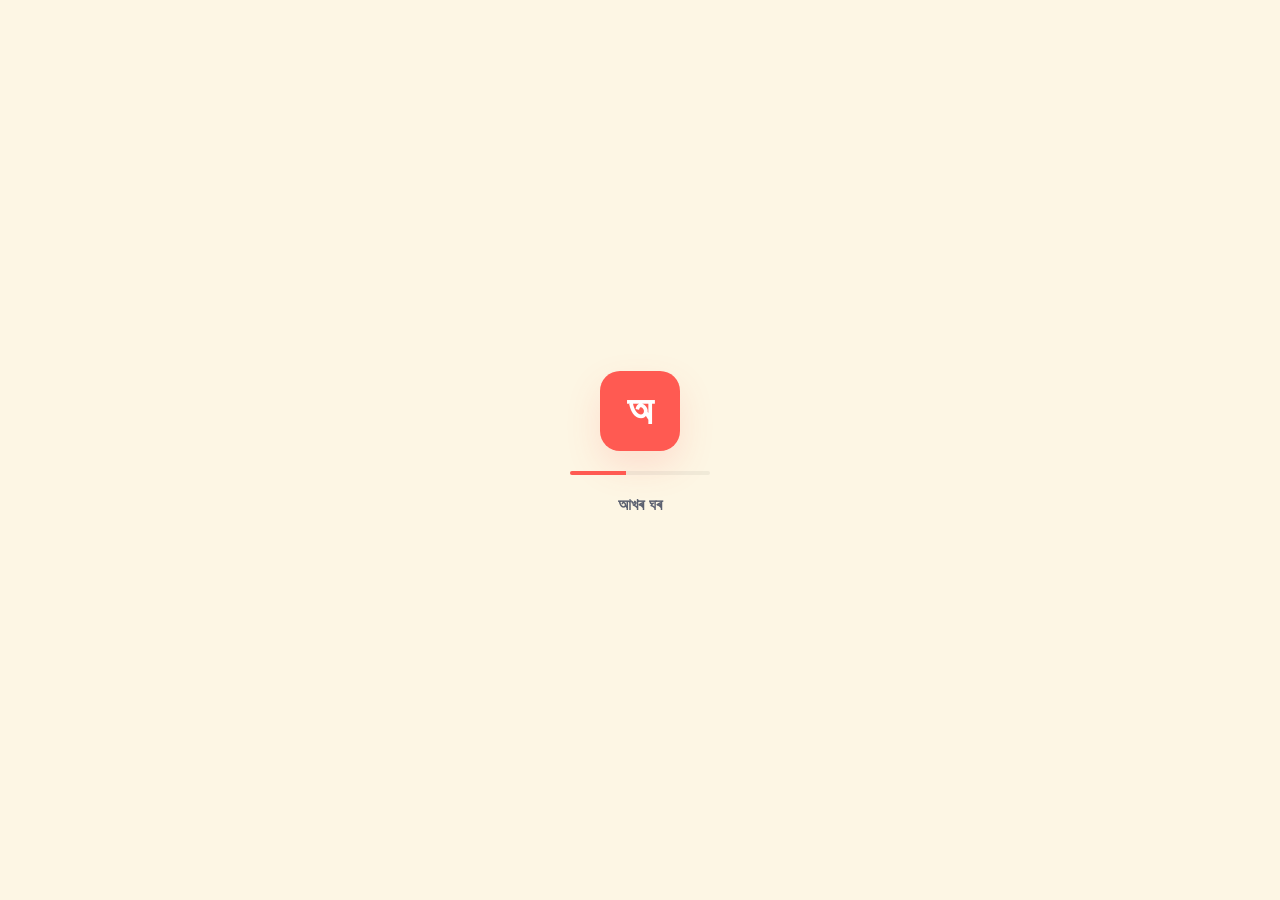
<file: Index.html>
<!DOCTYPE html>
<html lang="as">
<head>
    <meta charset="UTF-8">
    <meta name="viewport" content="width=device-width, initial-scale=1.0, viewport-fit=cover, maximum-scale=1.0, user-scalable=no">
    <title>আখৰ ঘৰ</title>
    <meta name="theme-color" content="#FF5A52" media="(prefers-color-scheme: light)">
    <meta name="theme-color" content="#121418" media="(prefers-color-scheme: dark)">
    
    <link rel="manifest" href="manifest.json">
    
    <!-- CSS Connection -->
    <link rel="stylesheet" href="css/variables.css">
    <link rel="stylesheet" href="css/app.css">
    <link rel="stylesheet" href="css/components.css">
    <link rel="stylesheet" href="css/animations.css">

    <style>body { background-color: #FDF6E4; margin: 0; overflow: hidden; }</style>
</head>
<body class="native-mode">

    <!-- Native Splash Screen -->
    <div id="splash-screen">
        <div class="splash-logo">অ</div>
        <div class="splash-loader"><div class="loader-progress"></div></div>
        <p style="margin-top:20px; font-weight:700; color:#5B6070;">আখৰ ঘৰ</p>
    </div>

    <!-- App Shell -->
    <div id="app-shell">
        <header class="app-bar">
            <button id="menu-trigger" class="icon-btn" data-icon="menu"></button>
            <div class="app-identity">
                <span class="logo-small">অ</span>
                <h1 id="page-title">আখৰ ঘৰ</h1>
            </div>
            <button id="audio-toggle" class="icon-btn" data-icon="speaker"></button>
        </header>

        <!-- Content Area -->
        <main id="router-outlet" class="fade-in"></main>

        <!-- Navigation -->
        <nav class="bottom-nav">
            <button class="nav-item active" data-link="home"><div class="nav-icon" data-icon="home"></div><span>ঘৰ</span></button>
            <button class="nav-item" data-link="vowels"><div class="nav-icon" data-icon="learn"></div><span>শিকা</span></button>
            <button class="nav-item" data-link="games"><div class="nav-icon" data-icon="game"></div><span>খেল</span></button>
            <button class="nav-item" data-link="profile"><div class="nav-icon" data-icon="profile"></div><span>মই</span></button>
        </nav>
    </div>

    <div id="drawer-overlay" class="overlay"></div>
    <aside id="app-drawer"></aside>

    <!-- Main Logic -->
    <script type="module" src="js/app.js"></script>
</body>
</html>
</file>
<file: css/variables.css>
:root {
    /* Brand Palette */
    --primary: #FF5A52;       /* Red Accent */
    --primary-dark: #E8453D;
    --secondary: #146B4B;     /* Deep Green */
    --accent: #F6C445;        /* Gold */
    --bg-cream: #FDF6E4;      /* Background */
    --bg-paper: #FFFFFF;
    
    /* Semantic Colors */
    --success: #5FCB78;
    --error: #FF6F72;
    --text-main: #1F2430;
    --text-muted: #5B6070;
    
    /* Native Shadows */
    --shadow-sm: 0 4px 12px rgba(0,0,0,0.05);
    --shadow-md: 0 10px 24px rgba(31,36,48,0.08);
    --shadow-lg: 0 15px 35px rgba(255,90,82,0.15);
    
    /* Shapes */
    --radius-xl: 32px;
    --radius-lg: 24px;
    --radius-md: 16px;
    
    /* Device Safe Areas */
    --safe-top: env(safe-area-inset-top);
    --safe-bottom: env(safe-area-inset-bottom);
    

@media (prefers-color-scheme: dark) {
    :root {
        /* Deep Dark Backgrounds */
        --bg-cream: #121418;      /* Deep Charcoal instead of Cream */
        --bg-paper: #1E2128;      /* Lighter Charcoal for cards */
        --bg-nav: #1E2128;
        
        /* High Contrast Text */
        --text-main: #FDF6E4;     /* Cream text for readability */
        --text-muted: #8E95A2;    /* Soft grey */
        
        /* Adapt Shadows for Dark Mode */
        --shadow-sm: 0 4px 12px rgba(0,0,0,0.3);
        --shadow-md: 0 10px 24px rgba(0,0,0,0.5);
        
        /* Adjust Primary Colors for better contrast on dark */
        --primary: #FF6F69;       /* Slightly softer red */
        --secondary: #2AB885;     /* Brighter green */
    }
    
    /* Native Dark Mode Tweaks */
    .app-bar {
        border-bottom: 1px solid rgba(255,255,255,0.05);
    }
    
    .bottom-nav {
        border-top: 1px solid rgba(255,255,255,0.05);
        background: #1E2128;
    }
    
    .m-card {
        background: #1E2128;
    }

    input, .canvas-area {
        background: #1A1D23;
        border-color: #2AB885;
    }
}
}
</file>
<file: css/app.css>
* {
    box-sizing: border-box;
    -webkit-tap-highlight-color: transparent;
    -webkit-touch-callout: none;
    user-select: none; /* Prevents text selection like an app */
}

body, html {
    margin: 0;
    padding: 0;
    height: 100%;
    width: 100%;
    overflow: hidden; /* Prevent body scroll */
    background: var(--bg-cream);
    font-family: 'Hind Siliguri', 'Noto Sans Bengali', system-ui, sans-serif;
    color: var(--text-main);
}

#app-shell {
    display: flex;
    flex-direction: column;
    height: 100vh;
}

/* Fixed Header */
.app-bar {
    height: calc(60px + var(--safe-top));
    padding-top: var(--safe-top);
    background: var(--bg-paper);
    display: flex;
    align-items: center;
    justify-content: space-between;
    padding-left: 16px;
    padding-right: 16px;
    box-shadow: var(--shadow-sm);
    z-index: 100;
}

.app-identity {
    display: flex;
    align-items: center;
    gap: 10px;
}

.logo-small {
    background: var(--primary);
    color: white;
    width: 32px;
    height: 32px;
    border-radius: 8px;
    display: flex;
    align-items: center;
    justify-content: center;
    font-weight: 900;
}

.app-bar h1 {
    font-size: 18px;
    margin: 0;
    color: var(--secondary);
}

/* Scrollable Content Area */
#router-outlet {
    flex: 1;
    overflow-y: auto;
    padding: 20px;
    -webkit-overflow-scrolling: touch; /* Smooth iOS-like scroll */
}

#router-outlet::-webkit-scrollbar {
    display: none; /* Hide scrollbar for native look */
}

/* Fixed Bottom Navigation */
.bottom-nav {
    height: calc(70px + var(--safe-bottom));
    padding-bottom: var(--safe-bottom);
    background: var(--bg-nav, #ffffff);
    display: flex;
    justify-content: space-around;
    align-items: center;
    box-shadow: 0 -4px 20px rgba(0,0,0,0.03);
    border-top: 1px solid rgba(0,0,0,0.05);
}

.nav-item {
    border: none;
    background: none;
    display: flex;
    flex-direction: column;
    align-items: center;
    gap: 4px;
    color: var(--text-muted);
    font-size: 11px;
    font-weight: 700;
    flex: 1;
}

.nav-item.active {
    color: var(--primary);
}

.nav-icon svg {
    width: 24px;
    height: 24px;
    transition: transform 0.2s cubic-bezier(0.175, 0.885, 0.32, 1.275);
}

.nav-item.active svg {
    transform: scale(1.15) translateY(-2px);
    stroke: var(--primary);
}    border: none;
    background: var(--primary);
    box-shadow: 0 8px 20px rgba(255, 90, 82, 0.3);
    cursor: pointer;
}
/* Prevent Content Overlap with Bottom Nav */
#router-outlet {
    height: 100vh;
    padding-top: 70px; /* Space for Header */
    padding-bottom: 90px; /* Space for Nav */
    overflow-y: auto;
    -webkit-overflow-scrolling: touch;
}

/* Fix Splash Screen Overlay */
#splash-screen {
    position: fixed;
    inset: 0;
    z-index: 9999; /* Highest priority */
    background: var(--bg-cream);
    display: flex;
    align-items: center;
    justify-content: center;
    transition: opacity 0.5s ease;
}

/* Native Card Feedback */
.vowel-card:active, .m-card:active {
    transform: scale(0.95);
    background: #f8f8f8;
}

/* Hide Scrollbars for Native Look */
#router-outlet::-webkit-scrollbar {
    display: none;
    }
</file>
<file: css/components.css>
/* Splash Screen */
#splash-screen {
    position: fixed;
    inset: 0;
    z-index: 9999;
    background: var(--bg-cream);
    display: flex;
    flex-direction: column;
    align-items: center;
    justify-content: center;
}

.splash-logo {
    width: 80px;
    height: 80px;
    background: var(--primary);
    color: white;
    font-size: 40px;
    font-weight: 900;
    border-radius: 20px;
    display: flex;
    align-items: center;
    justify-content: center;
    box-shadow: var(--shadow-lg);
    margin-bottom: 20px;
}

.splash-loader {
    width: 140px;
    height: 4px;
    background: rgba(0,0,0,0.05);
    border-radius: 10px;
    overflow: hidden;
}

.loader-progress {
    width: 40%;
    height: 100%;
    background: var(--primary);
    animation: loading 1.5s infinite ease-in-out;
}

@keyframes loading {
    0% { transform: translateX(-100%); }
    100% { transform: translateX(250%); }
}

/* Premium Module Cards (Home) */
.m-grid {
    display: grid;
    grid-template-columns: 1fr 1fr;
    gap: 16px;
}

.m-card {
    background: var(--bg-paper);
    padding: 24px 16px;
    border-radius: var(--radius-lg);
    box-shadow: var(--shadow-md);
    border: none;
    text-align: left;
    display: flex;
    flex-direction: column;
    gap: 12px;
}

.m-card:active {
    transform: scale(0.96); /* Native haptic effect */
    background: #FAFAFA;
}

/* SVG Icon Buttons */
.icon-btn {
    background: none;
    border: none;
    padding: 8px;
    border-radius: 12px;
    color: var(--text-main);
}

.icon-btn:active {
    background: rgba(0,0,0,0.05);
}

.icon-btn svg {
    width: 24px;
    height: 24px;
}
</file>
<file: css/animations.css>
/* Page Transitions */
.fade-out {
    opacity: 0;
    transform: translateY(10px);
    transition: opacity 0.2s ease, transform 0.2s ease;
}

.fade-in {
    animation: slideInUp 0.4s cubic-bezier(0.4, 0, 0.2, 1) forwards;
}

@keyframes slideInUp {
    from {
        opacity: 0;
        transform: translateY(20px);
    }
    to {
        opacity: 1;
        transform: translateY(0);
    }
}

/* Quiz Overlay */
.overlay {
    position: fixed;
    inset: 0;
    background: rgba(0,0,0,0.3);
    backdrop-filter: blur(4px);
    z-index: 1000;
    opacity: 0;
    pointer-events: none;
    transition: opacity 0.3s ease;
}

.overlay.active {
    opacity: 1;
    pointer-events: auto;
}

/* Shaking Error Effect */
.shake {
    animation: shakeAnim 0.4s ease-in-out;
}

@keyframes shakeAnim {
    0%, 100% { transform: translateX(0); }
    25% { transform: translateX(-8px); }
    75% { transform: translateX(8px); }
}
</file>
